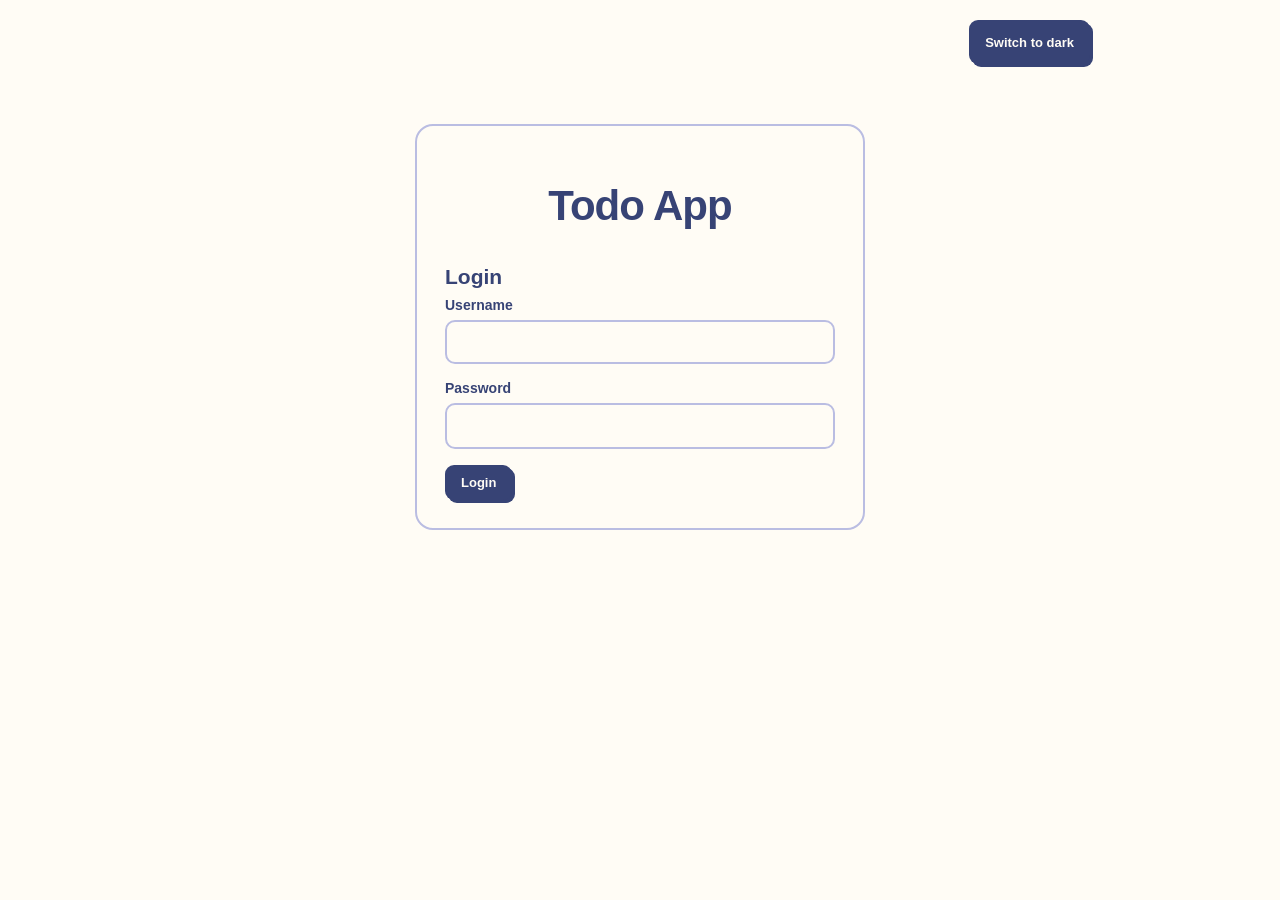
<file: templates/login.html>
<!DOCTYPE html>
<html lang="en">
<head>
    <meta charset="UTF-8">
    <meta name="viewport" content="width=device-width, initial-scale=1.0">
    <title>Login - Todo App</title>
    <script src="/static/theme.js"></script>
    <link rel="stylesheet" href="/static/style.css">
</head>
<body>
    <div class="theme-toolbar">
        <button type="button" class="theme-toggle" id="theme-toggle" aria-label="Dark mode" aria-pressed="false" hidden>Switch to dark</button>
    </div>

    <div class="login-container">
        <h1>Todo App</h1>
        <h2>Login</h2>

        <form action="/login" method="POST">
            <div>
                <label for="username">Username</label>
                <input
                    type="text"
                    id="username"
                    name="username"
                    required
                >
            </div>

            <div>
                <label for="password">Password</label>
                <input
                    type="password"
                    id="password"
                    name="password"
                    required
                >
            </div>

            <button type="submit">Login</button>
        </form>
    </div>

</body>
</html>
</file>
<file: static/style.css>
:root {
    --navy: #374375;
    --cloud: #FFFCF5;
    --periwinkle: #BABDE2;
    --maroon: #895159;
    --peach: #DFAEA1;
    color-scheme: light;
    --page: var(--cloud);
    --surface: var(--cloud);
    --text: var(--navy);
    --border: var(--periwinkle);
    --filter-surface: var(--periwinkle);
    --add-surface: var(--peach);
    --focus: var(--navy);
}

:root[data-theme="dark"] {
    color-scheme: dark;
    --page: #141827;
    --surface: #20263D;
    --text: #ECEEFF;
    --border: #626B9C;
    --filter-surface: #303856;
    --add-surface: #44313A;
    --focus: var(--periwinkle);
}

* {
    box-sizing: border-box;
}

body {
    margin: 0;
    padding: 0;
    background: var(--page);
    color: var(--text);
    font-family: "DM Sans", sans-serif;
}

.container {
    width: min(900px, 90%);
    margin: 0 auto;
    padding: 50px 0;
}

h1 {
    text-align: center;
    font-size: 42px;
    margin-bottom: 35px;
    color: var(--text);
    letter-spacing: -1px;
}

h2 {
    margin: 0 0 8px;
    color: var(--text);
    font-size: 21px;
}

h3 {
    margin: 0 0 15px;
    font-size: 16px;
    color: var(--text);
}

/* Filter + sorting area */

.controls {
    background: var(--filter-surface);
    border: 2px solid var(--border);
    border-radius: 18px;
    padding: 22px;
    margin-bottom: 28px;
}

.control-section {
    margin-bottom: 22px;
}

.control-section:last-child {
    margin-bottom: 0;
}

.links {
    display: flex;
    flex-wrap: wrap;
    gap: 10px;
}

.links a {
    text-decoration: none;
    color: var(--text);
    background: var(--surface);
    border: 2px solid var(--border);
    padding: 9px 15px;
    border-radius: 10px;

    /* Slight pixel/button feel */
    box-shadow: 3px 3px 0 var(--navy);

    font-size: 14px;
    font-weight: 600;
    transition: 0.15s ease;
}

.links a:hover {
    transform: translate(2px, 2px);
    box-shadow: 1px 1px 0 var(--navy);
    background: var(--navy);
    color: var(--cloud);
}

/* Add todo form */

.add-form {
    background: var(--add-surface);
    border-radius: 18px;
    padding: 25px;
    margin-bottom: 28px;
    border: 2px solid var(--add-surface);
}

.form-group {
    margin-bottom: 17px;
}

label {
    display: block;
    margin-bottom: 7px;
    font-size: 14px;
    font-weight: 600;
}

input[type="text"] {
    width: 100%;
    padding: 12px 14px;
    border: 2px solid var(--border);
    border-radius: 10px;
    background: var(--surface);
    color: var(--text);
    font-family: inherit;
    font-size: 14px;
    outline: none;
}

input[type="text"]:focus {
    border-color: var(--text);
}

/* Buttons */

button,
.button {
    border: 0;
    cursor: pointer;
    text-decoration: none;
    display: inline-block;

    background: var(--navy);
    color: var(--cloud);

    padding: 10px 16px;
    border-radius: 9px;

    font-family: inherit;
    font-size: 13px;
    font-weight: 600;

    box-shadow: 3px 3px 0 var(--navy);
    transition: 0.15s ease;
}

button:hover,
.button:hover {
    transform: translate(2px, 2px);
    box-shadow: 1px 1px 0 var(--navy);
    background: var(--maroon);
}

/* Todo cards */

.todo-card {
    background: var(--surface);
    border: 2px solid var(--border);
    border-radius: 16px;
    padding: 21px;
    margin-bottom: 17px;
}

.description {
    margin: 0 0 17px;
    color: var(--text);
    font-size: 14px;
}

.todo-actions {
    display: flex;
    align-items: center;
    gap: 14px;
    flex-wrap: wrap;
}

.complete-label {
    display: flex;
    align-items: center;
    gap: 7px;
    margin: 0;
}

.complete-label input {
    width: 17px;
    height: 17px;
    accent-color: var(--text);
}

.edit-link {
    color: var(--text);
    font-size: 14px;
    font-weight: 600;
    text-decoration: none;
}

.edit-link:hover {
    text-decoration: underline;
}

.delete-button {
    background: var(--maroon);
    color: var(--cloud);
}

/* Edit page */

.edit-container {
    width: min(600px, 90%);
    margin: 0 auto;
    padding: 70px 0;
}

.edit-card {
    background: var(--surface);
    border: 2px solid var(--border);
    border-radius: 18px;
    padding: 30px;
}

.back-link {
    display: inline-block;
    margin-bottom: 25px;
    color: var(--text);
    text-decoration: none;
    font-weight: 600;
    font-size: 14px;
}

@media (max-width: 600px) {
    .container {
        padding: 30px 0;
    }

    h1 {
        font-size: 34px;
    }

    .links {
        gap: 9px;
    }

    .links a {
        padding: 8px 12px;
    }
}

.login-container { width: min(450px, 90%); margin: 60px auto; padding: 28px; background: var(--surface); border: 2px solid var(--border); border-radius: 18px; }
input[type="password"], select { width: 100%; padding: 12px; border: 2px solid var(--border); border-radius: 10px; margin-bottom: 16px; font: inherit; background: var(--surface); color: var(--text); }
.login-container input { margin-bottom: 16px; }
.controls { margin-top: 24px; }
:focus-visible { outline: 3px solid var(--focus); outline-offset: 3px; }

.theme-toolbar {
    display: flex;
    justify-content: flex-end;
    width: min(900px, 90%);
    margin: 20px auto 0;
}
.theme-toggle { min-height: 44px; }
.theme-toggle[hidden] { display: none; }
</file>
